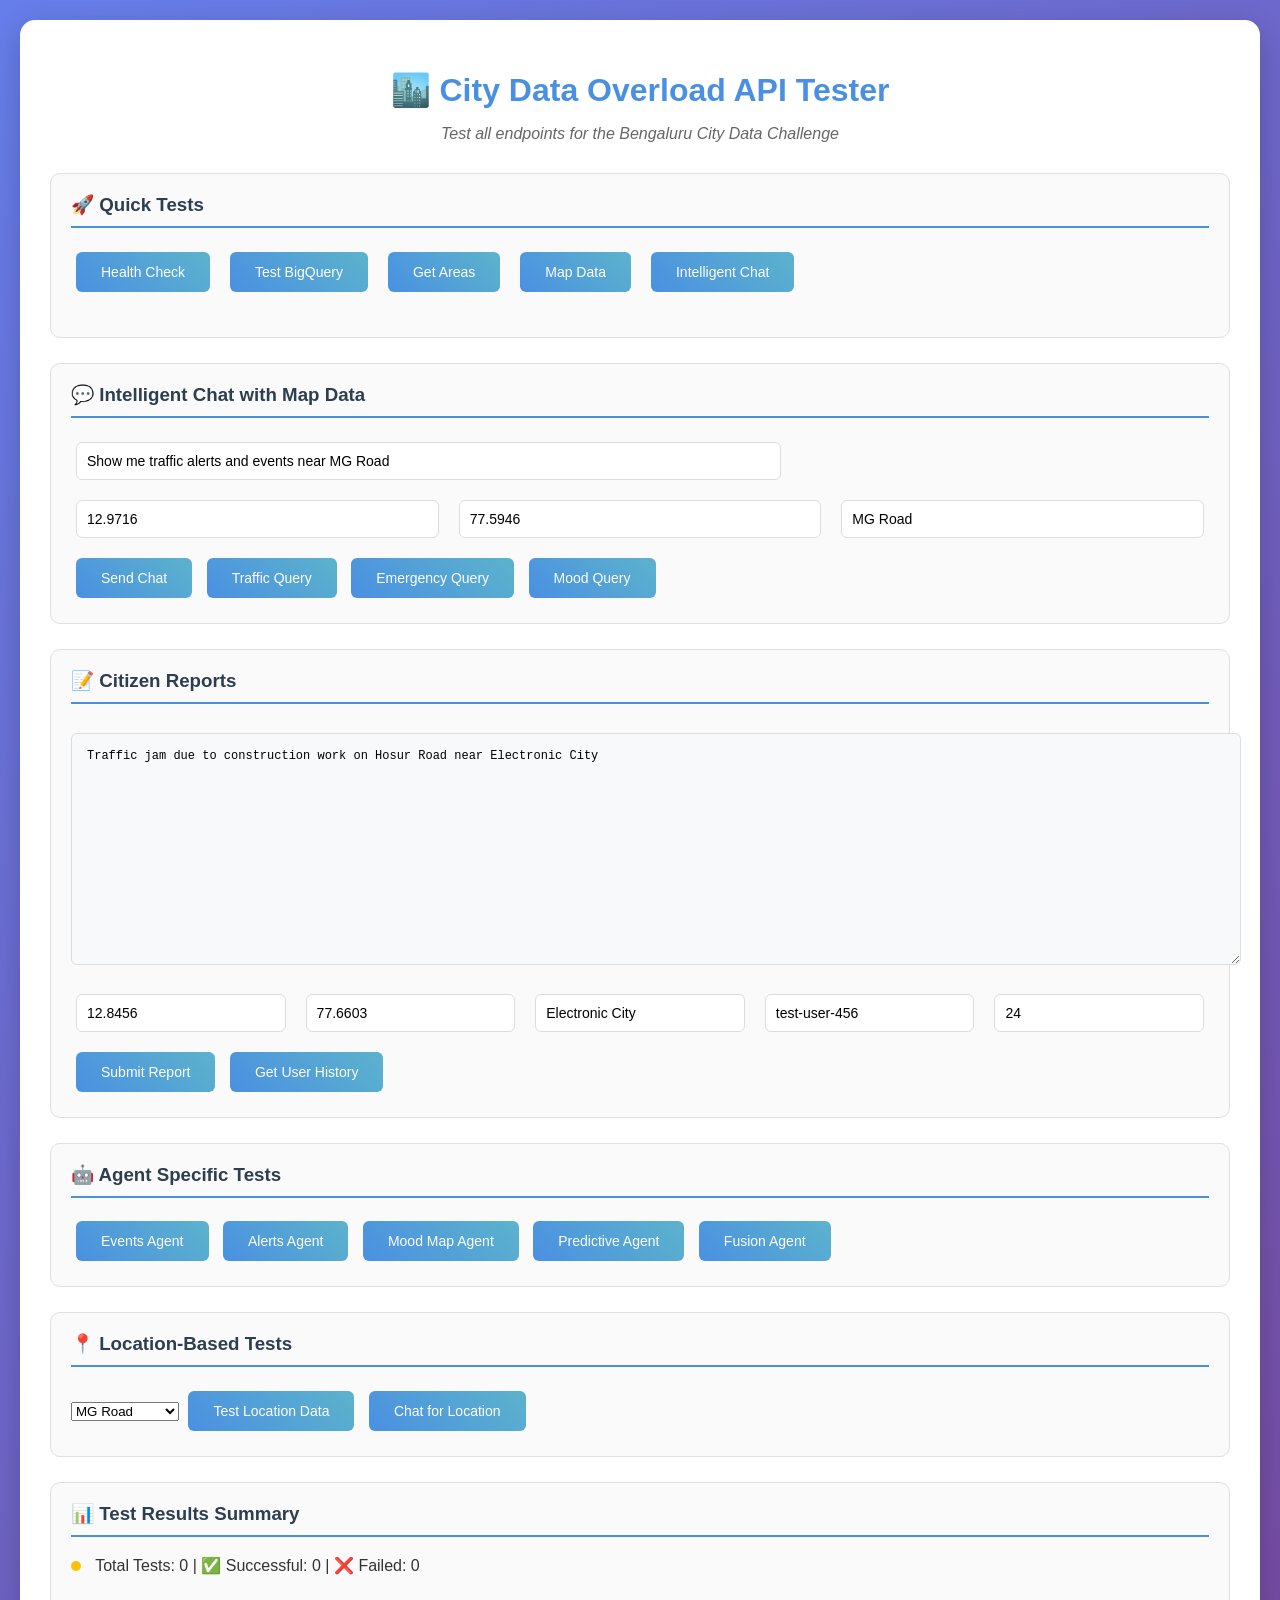
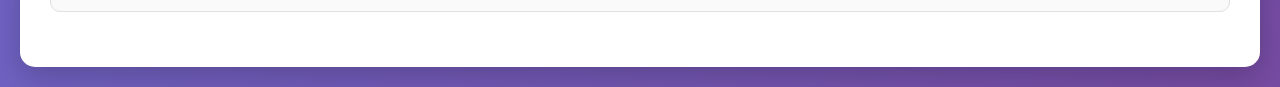
<file: city-data-overload-server/api-test-page.html>
<!DOCTYPE html>
<html lang="en">
<head>
    <meta charset="UTF-8">
    <meta name="viewport" content="width=device-width, initial-scale=1.0">
    <title>City Data Overload - API Tester</title>
    <style>
        body { 
            font-family: 'Segoe UI', Tahoma, Geneva, Verdana, sans-serif; 
            margin: 0; 
            padding: 20px; 
            background: linear-gradient(135deg, #667eea 0%, #764ba2 100%);
            color: #333;
        }
        .container { 
            max-width: 1200px; 
            margin: 0 auto; 
            background: white; 
            border-radius: 15px; 
            padding: 30px; 
            box-shadow: 0 10px 30px rgba(0,0,0,0.2);
        }
        h1 { 
            text-align: center; 
            color: #4A90E2; 
            margin-bottom: 10px;
        }
        .subtitle {
            text-align: center;
            color: #666;
            margin-bottom: 30px;
            font-style: italic;
        }
        .test-section { 
            margin-bottom: 25px; 
            border: 1px solid #e0e0e0; 
            border-radius: 10px; 
            padding: 20px;
            background: #fafafa;
        }
        .test-section h3 { 
            margin-top: 0; 
            color: #2c3e50;
            border-bottom: 2px solid #4A90E2;
            padding-bottom: 10px;
        }
        button { 
            background: linear-gradient(45deg, #4A90E2, #5cb3cc);
            color: white; 
            border: none; 
            padding: 12px 25px; 
            border-radius: 6px; 
            cursor: pointer; 
            margin: 5px; 
            font-size: 14px;
            transition: all 0.3s ease;
        }
        button:hover { 
            transform: translateY(-2px);
            box-shadow: 0 5px 15px rgba(74, 144, 226, 0.4);
        }
        button:disabled {
            background: #ccc;
            cursor: not-allowed;
            transform: none;
        }
        .loading {
            background: #f39c12 !important;
        }
        textarea { 
            width: 100%; 
            height: 200px; 
            margin: 10px 0; 
            padding: 15px; 
            border: 1px solid #ddd; 
            border-radius: 6px;
            font-family: 'Courier New', monospace;
            font-size: 12px;
            background: #f8f9fa;
        }
        input { 
            padding: 10px; 
            margin: 5px; 
            border: 1px solid #ddd; 
            border-radius: 6px;
            font-size: 14px;
        }
        .response { 
            background: #f8f9fa; 
            border: 1px solid #e0e0e0; 
            border-radius: 6px; 
            padding: 15px; 
            margin-top: 10px;
            white-space: pre-wrap;
            font-family: 'Courier New', monospace;
            font-size: 12px;
            max-height: 300px;
            overflow-y: auto;
        }
        .success { background-color: #d4edda; border-color: #c3e6cb; color: #155724; }
        .error { background-color: #f8d7da; border-color: #f5c6cb; color: #721c24; }
        .status-indicator {
            display: inline-block;
            width: 10px;
            height: 10px;
            border-radius: 50%;
            margin-right: 10px;
        }
        .status-green { background-color: #28a745; }
        .status-red { background-color: #dc3545; }
        .status-yellow { background-color: #ffc107; }
        .quick-tests {
            display: flex;
            flex-wrap: wrap;
            gap: 10px;
            margin-bottom: 20px;
        }
        .coordinates {
            display: flex;
            gap: 10px;
            margin: 10px 0;
        }
        .coordinates input {
            flex: 1;
        }
    </style>
</head>
<body>
    <div class="container">
        <h1>🏙️ City Data Overload API Tester</h1>
        <p class="subtitle">Test all endpoints for the Bengaluru City Data Challenge</p>

        <!-- Quick Tests -->
        <div class="test-section">
            <h3>🚀 Quick Tests</h3>
            <div class="quick-tests">
                <button onclick="testHealth()">Health Check</button>
                <button onclick="testBigQuery()">Test BigQuery</button>
                <button onclick="testAreas()">Get Areas</button>
                <button onclick="testMapData()">Map Data</button>
                <button onclick="testIntelligentChat()">Intelligent Chat</button>
            </div>
            <div id="quickResponse" class="response" style="display:none;"></div>
        </div>

        <!-- Intelligent Chat Test -->
        <div class="test-section">
            <h3>💬 Intelligent Chat with Map Data</h3>
            <input type="text" id="chatQuery" placeholder="Ask about events, alerts, mood..." 
                   value="Show me traffic alerts and events near MG Road" style="width: 60%;">
            <div class="coordinates">
                <input type="number" id="chatLat" placeholder="Latitude" value="12.9716" step="0.0001">
                <input type="number" id="chatLng" placeholder="Longitude" value="77.5946" step="0.0001">
                <input type="text" id="chatArea" placeholder="Area" value="MG Road">
            </div>
            <button onclick="testCustomChat()">Send Chat</button>
            <button onclick="testTrafficQuery()">Traffic Query</button>
            <button onclick="testEmergencyQuery()">Emergency Query</button>
            <button onclick="testMoodQuery()">Mood Query</button>
            <div id="chatResponse" class="response" style="display:none;"></div>
        </div>

        <!-- Citizen Reports -->
        <div class="test-section">
            <h3>📝 Citizen Reports</h3>
            <textarea id="reportContent" placeholder="Describe the issue...">Traffic jam due to construction work on Hosur Road near Electronic City</textarea>
            <div class="coordinates">
                <input type="number" id="reportLat" placeholder="Latitude" value="12.8456" step="0.0001">
                <input type="number" id="reportLng" placeholder="Longitude" value="77.6603" step="0.0001">
                <input type="text" id="reportArea" placeholder="Area" value="Electronic City">
                <input type="text" id="reportUserId" placeholder="User ID" value="test-user-456">
                <input type="number" id="reportTtl" placeholder="TTL Hours" value="24" min="1" max="720">
            </div>
            <button onclick="submitReport()">Submit Report</button>
            <button onclick="getUserHistory()">Get User History</button>
            <div id="reportResponse" class="response" style="display:none;"></div>
        </div>

        <!-- Agent Specific Tests -->
        <div class="test-section">
            <h3>🤖 Agent Specific Tests</h3>
            <button onclick="testEvents()">Events Agent</button>
            <button onclick="testAlerts()">Alerts Agent</button>
            <button onclick="testMoodMap()">Mood Map Agent</button>
            <button onclick="testPredictive()">Predictive Agent</button>
            <button onclick="testFusion()">Fusion Agent</button>
            <div id="agentResponse" class="response" style="display:none;"></div>
        </div>

        <!-- Location Tests -->
        <div class="test-section">
            <h3>📍 Location-Based Tests</h3>
            <select id="locationSelect" onchange="updateLocation()">
                <option value="12.9716,77.5946,MG Road">MG Road</option>
                <option value="12.9352,77.6245,Koramangala">Koramangala</option>
                <option value="12.9082,77.6476,HSR Layout">HSR Layout</option>
                <option value="12.9784,77.6408,Indiranagar">Indiranagar</option>
                <option value="12.9698,77.7500,Whitefield">Whitefield</option>
                <option value="12.8456,77.6603,Electronic City">Electronic City</option>
            </select>
            <button onclick="testLocationData()">Test Location Data</button>
            <button onclick="testLocationChat()">Chat for Location</button>
            <div id="locationResponse" class="response" style="display:none;"></div>
        </div>

        <!-- Server Logs -->
        <div class="test-section">
            <h3>📊 Test Results Summary</h3>
            <div id="testSummary">
                <p>🔄 Run tests to see results...</p>
            </div>
        </div>
    </div>

    <script>
        const baseUrl = 'http://localhost:8080';
        const testResults = [];

        function addTestResult(name, success, response) {
            testResults.push({ name, success, response, timestamp: new Date() });
            updateTestSummary();
        }

        function updateTestSummary() {
            const summary = document.getElementById('testSummary');
            const total = testResults.length;
            const successful = testResults.filter(r => r.success).length;
            const failed = total - successful;

            summary.innerHTML = `
                <p><span class="status-indicator ${total > 0 ? 'status-green' : 'status-yellow'}"></span>
                Total Tests: ${total} | ✅ Successful: ${successful} | ❌ Failed: ${failed}</p>
                ${testResults.slice(-5).reverse().map(r => 
                    `<p><span class="status-indicator ${r.success ? 'status-green' : 'status-red'}"></span>
                    ${r.name}: ${r.success ? '✅' : '❌'} (${r.timestamp.toLocaleTimeString()})</p>`
                ).join('')}
            `;
        }

        async function makeRequest(url, options = {}, responseElementId, testName) {
            const responseElement = document.getElementById(responseElementId);
            responseElement.style.display = 'block';
            responseElement.textContent = '🔄 Loading...';
            responseElement.className = 'response loading';

            try {
                const response = await fetch(url, {
                    headers: { 'Content-Type': 'application/json' },
                    ...options
                });

                const data = await response.text();
                let formattedData;
                
                try {
                    formattedData = JSON.stringify(JSON.parse(data), null, 2);
                } catch {
                    formattedData = data;
                }

                responseElement.textContent = `Status: ${response.status}\n\n${formattedData}`;
                responseElement.className = response.ok ? 'response success' : 'response error';
                
                addTestResult(testName, response.ok, formattedData.substring(0, 100));
                
            } catch (error) {
                responseElement.textContent = `Error: ${error.message}`;
                responseElement.className = 'response error';
                addTestResult(testName, false, error.message);
            }
        }

        function testHealth() {
            makeRequest(`${baseUrl}/api/v1/flutter/health`, {}, 'quickResponse', 'Health Check');
        }

        function testBigQuery() {
            makeRequest(`${baseUrl}/api/v1/flutter/test/bigquery?limit=5`, {}, 'quickResponse', 'BigQuery Test');
        }

        function testAreas() {
            makeRequest(`${baseUrl}/api/v1/flutter/bengaluru/areas`, {}, 'quickResponse', 'Get Areas');
        }

        function testMapData() {
            const payload = {
                latitude: 12.9716,
                longitude: 77.5946,
                area: "MG Road",
                radiusKm: 5.0,
                maxResults: 20
            };
            makeRequest(`${baseUrl}/api/v1/flutter/map/comprehensive`, {
                method: 'POST',
                body: JSON.stringify(payload)
            }, 'quickResponse', 'Map Data');
        }

        function testIntelligentChat() {
            const payload = {
                query: "Show me latest events and alerts",
                latitude: 12.9716,
                longitude: 77.5946,
                area: "MG Road",
                userId: "test-user-123"
            };
            makeRequest(`${baseUrl}/api/v1/flutter/chat/intelligent`, {
                method: 'POST',
                body: JSON.stringify(payload)
            }, 'quickResponse', 'Intelligent Chat');
        }

        function testCustomChat() {
            const payload = {
                query: document.getElementById('chatQuery').value,
                latitude: parseFloat(document.getElementById('chatLat').value),
                longitude: parseFloat(document.getElementById('chatLng').value),
                area: document.getElementById('chatArea').value,
                userId: "test-user-123"
            };
            makeRequest(`${baseUrl}/api/v1/flutter/chat/intelligent`, {
                method: 'POST',
                body: JSON.stringify(payload)
            }, 'chatResponse', 'Custom Chat');
        }

        function testTrafficQuery() {
            document.getElementById('chatQuery').value = "Show me all traffic alerts and road conditions";
            testCustomChat();
        }

        function testEmergencyQuery() {
            document.getElementById('chatQuery').value = "Are there any emergency alerts or critical situations?";
            testCustomChat();
        }

        function testMoodQuery() {
            document.getElementById('chatQuery').value = "What's the general mood and sentiment in this area?";
            testCustomChat();
        }

        function submitReport() {
            const payload = {
                userId: document.getElementById('reportUserId').value,
                content: document.getElementById('reportContent').value,
                latitude: parseFloat(document.getElementById('reportLat').value),
                longitude: parseFloat(document.getElementById('reportLng').value),
                area: document.getElementById('reportArea').value,
                ttlHours: parseInt(document.getElementById('reportTtl').value)
            };
            makeRequest(`${baseUrl}/api/v1/flutter/reports/submit`, {
                method: 'POST',
                body: JSON.stringify(payload)
            }, 'reportResponse', 'Submit Report');
        }

        function getUserHistory() {
            const userId = document.getElementById('reportUserId').value;
            makeRequest(`${baseUrl}/api/v1/flutter/reports/history/${userId}?limit=10`, {}, 'reportResponse', 'User History');
        }

        function testEvents() {
            const payload = {
                latitude: 12.9716,
                longitude: 77.5946,
                area: "MG Road",
                radiusKm: 5.0,
                maxResults: 15
            };
            makeRequest(`${baseUrl}/api/v1/flutter/events/synthesized`, {
                method: 'POST',
                body: JSON.stringify(payload)
            }, 'agentResponse', 'Events Agent');
        }

        function testAlerts() {
            const payload = {
                area: "MG Road",
                latitude: 12.9716,
                longitude: 77.5946,
                forecastHours: 24
            };
            makeRequest(`${baseUrl}/api/v1/flutter/alerts/predictive`, {
                method: 'POST',
                body: JSON.stringify(payload)
            }, 'agentResponse', 'Alerts Agent');
        }

        function testMoodMap() {
            const payload = {
                areas: ["Koramangala", "MG Road", "HSR Layout", "Indiranagar"],
                timeframe: "24h"
            };
            makeRequest(`${baseUrl}/api/v1/flutter/map/mood`, {
                method: 'POST',
                body: JSON.stringify(payload)
            }, 'agentResponse', 'Mood Map Agent');
        }

        function testPredictive() {
            const payload = {
                area: "MG Road",
                latitude: 12.9716,
                longitude: 77.5946,
                forecastHours: 24
            };
            makeRequest(`${baseUrl}/api/v1/flutter/alerts/predictive`, {
                method: 'POST',
                body: JSON.stringify(payload)
            }, 'agentResponse', 'Predictive Agent');
        }

        function testFusion() {
            const payload = {
                latitude: 12.9716,
                longitude: 77.5946,
                area: "MG Road",
                radiusKm: 5.0,
                maxResults: 15
            };
            makeRequest(`${baseUrl}/api/v1/flutter/events/synthesized`, {
                method: 'POST',
                body: JSON.stringify(payload)
            }, 'agentResponse', 'Fusion Agent');
        }

        function updateLocation() {
            const selected = document.getElementById('locationSelect').value.split(',');
            document.getElementById('chatLat').value = selected[0];
            document.getElementById('chatLng').value = selected[1];
            document.getElementById('chatArea').value = selected[2];
        }

        function testLocationData() {
            const selected = document.getElementById('locationSelect').value.split(',');
            const payload = {
                latitude: parseFloat(selected[0]),
                longitude: parseFloat(selected[1]),
                area: selected[2],
                radiusKm: 5.0,
                maxResults: 20
            };
            makeRequest(`${baseUrl}/api/v1/flutter/map/comprehensive`, {
                method: 'POST',
                body: JSON.stringify(payload)
            }, 'locationResponse', `Location Data: ${selected[2]}`);
        }

        function testLocationChat() {
            const selected = document.getElementById('locationSelect').value.split(',');
            const payload = {
                query: `What's happening in ${selected[2]}? Show me events and alerts.`,
                latitude: parseFloat(selected[0]),
                longitude: parseFloat(selected[1]),
                area: selected[2],
                userId: "test-user-123"
            };
            makeRequest(`${baseUrl}/api/v1/flutter/chat/intelligent`, {
                method: 'POST',
                body: JSON.stringify(payload)
            }, 'locationResponse', `Location Chat: ${selected[2]}`);
        }

        // Initialize
        updateTestSummary();
    </script>
</body>
</html>
</file>
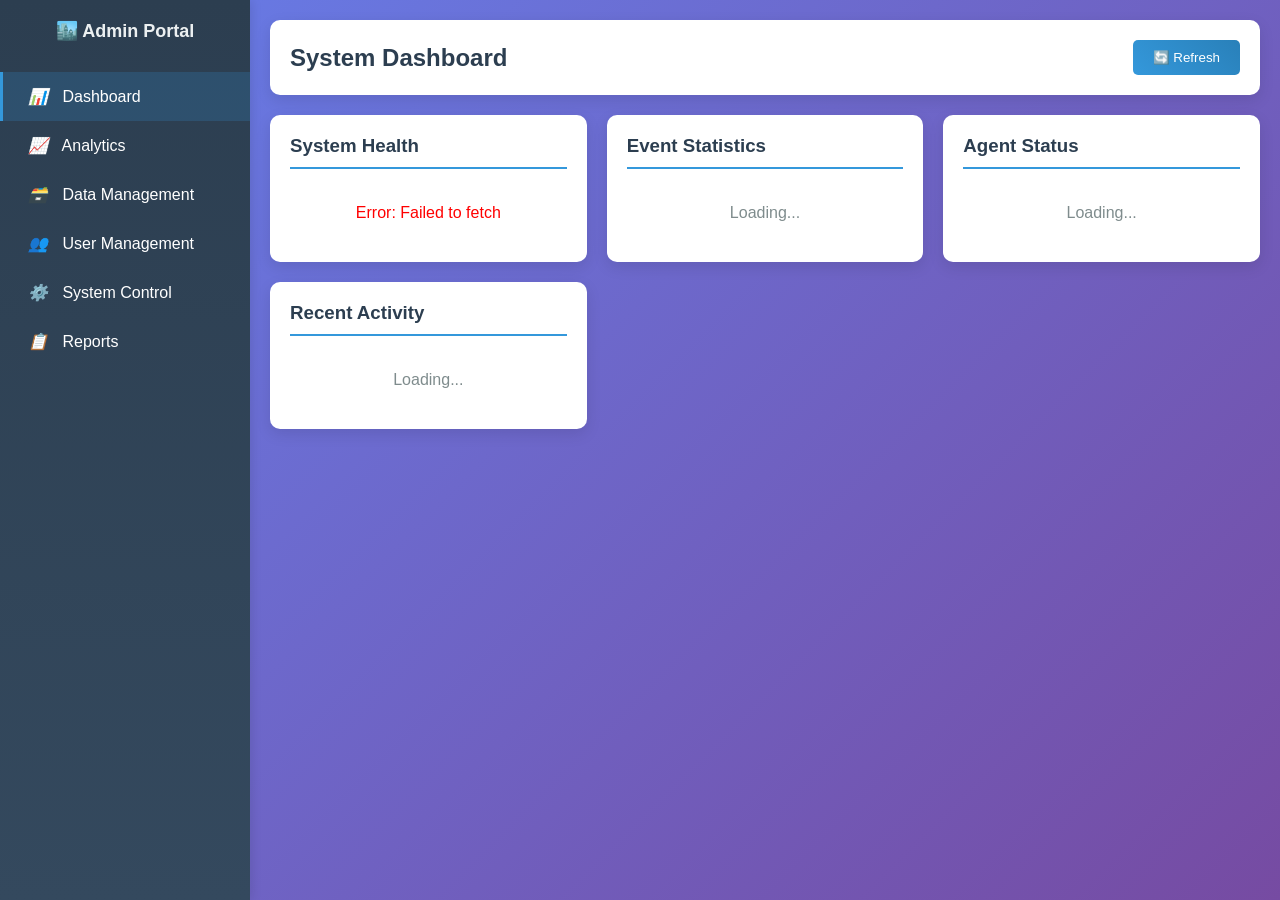
<file: city-data-overload-server/src/main/resources/static/admin/dashboard.html>
<!DOCTYPE html>
<html lang="en">
<head>
    <meta charset="UTF-8">
    <meta name="viewport" content="width=device-width, initial-scale=1.0">
    <title>City Data Overload - Admin Portal</title>
    <style>
        * { margin: 0; padding: 0; box-sizing: border-box; }
        
        body {
            font-family: 'Segoe UI', Tahoma, Geneva, Verdana, sans-serif;
            background: linear-gradient(135deg, #667eea 0%, #764ba2 100%);
            color: #333;
            min-height: 100vh;
        }
        
        .admin-container {
            display: flex;
            min-height: 100vh;
        }
        
        /* Sidebar */
        .sidebar {
            width: 250px;
            background: linear-gradient(180deg, #2c3e50 0%, #34495e 100%);
            color: white;
            padding: 20px 0;
            box-shadow: 2px 0 10px rgba(0,0,0,0.1);
        }
        
        .sidebar h2 {
            text-align: center;
            margin-bottom: 30px;
            color: #ecf0f1;
            font-size: 18px;
        }
        
        .nav-item {
            padding: 15px 25px;
            cursor: pointer;
            transition: all 0.3s ease;
            border-left: 3px solid transparent;
        }
        
        .nav-item:hover, .nav-item.active {
            background: rgba(52, 152, 219, 0.2);
            border-left-color: #3498db;
        }
        
        .nav-item i {
            margin-right: 10px;
            width: 20px;
        }
        
        /* Main Content */
        .main-content {
            flex: 1;
            padding: 20px;
            overflow-y: auto;
        }
        
        .header {
            background: white;
            padding: 20px;
            border-radius: 10px;
            margin-bottom: 20px;
            box-shadow: 0 5px 15px rgba(0,0,0,0.1);
            display: flex;
            justify-content: space-between;
            align-items: center;
        }
        
        .page-title {
            font-size: 24px;
            color: #2c3e50;
            margin: 0;
        }
        
        .refresh-btn {
            background: linear-gradient(45deg, #3498db, #2980b9);
            color: white;
            border: none;
            padding: 10px 20px;
            border-radius: 5px;
            cursor: pointer;
            transition: all 0.3s ease;
        }
        
        .refresh-btn:hover {
            transform: translateY(-2px);
            box-shadow: 0 5px 15px rgba(52, 152, 219, 0.4);
        }
        
        /* Cards */
        .cards-grid {
            display: grid;
            grid-template-columns: repeat(auto-fit, minmax(300px, 1fr));
            gap: 20px;
            margin-bottom: 30px;
        }
        
        .card {
            background: white;
            border-radius: 10px;
            padding: 20px;
            box-shadow: 0 5px 15px rgba(0,0,0,0.1);
            transition: transform 0.3s ease;
        }
        
        .card:hover {
            transform: translateY(-5px);
        }
        
        .card h3 {
            color: #2c3e50;
            margin-bottom: 15px;
            border-bottom: 2px solid #3498db;
            padding-bottom: 10px;
        }
        
        .stat-item {
            display: flex;
            justify-content: space-between;
            padding: 8px 0;
            border-bottom: 1px solid #ecf0f1;
        }
        
        .stat-item:last-child {
            border-bottom: none;
        }
        
        .stat-value {
            font-weight: bold;
            color: #3498db;
        }
        
        /* Tables */
        .data-table {
            width: 100%;
            background: white;
            border-radius: 10px;
            overflow: hidden;
            box-shadow: 0 5px 15px rgba(0,0,0,0.1);
            margin-bottom: 20px;
        }
        
        .table-header {
            background: #3498db;
            color: white;
            padding: 15px 20px;
            font-weight: bold;
        }
        
        .table-content {
            max-height: 400px;
            overflow-y: auto;
        }
        
        table {
            width: 100%;
            border-collapse: collapse;
        }
        
        th, td {
            padding: 12px 15px;
            text-align: left;
            border-bottom: 1px solid #ecf0f1;
        }
        
        th {
            background: #f8f9fa;
            font-weight: 600;
            color: #2c3e50;
        }
        
        tr:hover {
            background: #f8f9fa;
        }
        
        /* Buttons */
        .btn {
            padding: 8px 15px;
            border: none;
            border-radius: 4px;
            cursor: pointer;
            font-size: 12px;
            transition: all 0.3s ease;
        }
        
        .btn-danger { background: #e74c3c; color: white; }
        .btn-info { background: #3498db; color: white; }
        .btn-success { background: #27ae60; color: white; }
        .btn-warning { background: #f39c12; color: white; }
        
        .btn:hover {
            opacity: 0.8;
            transform: translateY(-1px);
        }
        
        /* Status badges */
        .status-badge {
            padding: 4px 8px;
            border-radius: 12px;
            font-size: 11px;
            font-weight: bold;
            text-transform: uppercase;
        }
        
        .status-healthy { background: #d5f4e6; color: #27ae60; }
        .status-degraded { background: #ffeaa7; color: #f39c12; }
        .status-unhealthy { background: #fab1a0; color: #e74c3c; }
        
        /* Loading */
        .loading {
            text-align: center;
            padding: 20px;
            color: #7f8c8d;
        }
        
        /* Charts placeholder */
        .chart-container {
            height: 300px;
            display: flex;
            align-items: center;
            justify-content: center;
            background: #f8f9fa;
            border-radius: 5px;
            margin: 15px 0;
            color: #7f8c8d;
        }
        
        /* Hidden sections */
        .section {
            display: none;
        }
        
        .section.active {
            display: block;
        }
        
        /* Responsive */
        @media (max-width: 768px) {
            .admin-container {
                flex-direction: column;
            }
            
            .sidebar {
                width: 100%;
                height: auto;
            }
            
            .cards-grid {
                grid-template-columns: 1fr;
            }
        }
    </style>
</head>
<body>
    <div class="admin-container">
        <!-- Sidebar Navigation -->
        <div class="sidebar">
            <h2>🏙️ Admin Portal</h2>
            <div class="nav-item active" onclick="showSection('dashboard')">
                <i>📊</i> Dashboard
            </div>
            <div class="nav-item" onclick="showSection('analytics')">
                <i>📈</i> Analytics
            </div>
            <div class="nav-item" onclick="showSection('data-management')">
                <i>🗃️</i> Data Management
            </div>
            <div class="nav-item" onclick="showSection('user-management')">
                <i>👥</i> User Management
            </div>
            <div class="nav-item" onclick="showSection('system-control')">
                <i>⚙️</i> System Control
            </div>
            <div class="nav-item" onclick="showSection('reports')">
                <i>📋</i> Reports
            </div>
        </div>

        <!-- Main Content Area -->
        <div class="main-content">
            <!-- Dashboard Section -->
            <div id="dashboard" class="section active">
                <div class="header">
                    <h1 class="page-title">System Dashboard</h1>
                    <button class="refresh-btn" onclick="refreshDashboard()">🔄 Refresh</button>
                </div>

                <div class="cards-grid">
                    <div class="card">
                        <h3>System Health</h3>
                        <div id="systemHealth" class="loading">Loading...</div>
                    </div>
                    
                    <div class="card">
                        <h3>Event Statistics</h3>
                        <div id="eventStats" class="loading">Loading...</div>
                    </div>
                    
                    <div class="card">
                        <h3>Agent Status</h3>
                        <div id="agentStatus" class="loading">Loading...</div>
                    </div>
                    
                    <div class="card">
                        <h3>Recent Activity</h3>
                        <div id="recentActivity" class="loading">Loading...</div>
                    </div>
                </div>
            </div>

            <!-- Analytics Section -->
            <div id="analytics" class="section">
                <div class="header">
                    <h1 class="page-title">Analytics & Insights</h1>
                    <button class="refresh-btn" onclick="refreshAnalytics()">📊 Refresh Data</button>
                </div>

                <div class="cards-grid">
                    <div class="card">
                        <h3>Event Trends</h3>
                        <div class="chart-container">
                            📈 Event trends chart would be here<br>
                            <small>Integration with Chart.js or similar</small>
                        </div>
                    </div>
                    
                    <div class="card">
                        <h3>Category Distribution</h3>
                        <div id="categoryDistribution" class="loading">Loading...</div>
                    </div>
                    
                    <div class="card">
                        <h3>Location Analytics</h3>
                        <div id="locationAnalytics" class="loading">Loading...</div>
                    </div>
                    
                    <div class="card">
                        <h3>Performance Metrics</h3>
                        <div id="performanceMetrics" class="loading">Loading...</div>
                    </div>
                </div>
            </div>

            <!-- Data Management Section -->
            <div id="data-management" class="section">
                <div class="header">
                    <h1 class="page-title">Data Management</h1>
                    <div>
                        <button class="btn btn-info" onclick="loadBigQueryEvents()">📊 Load BigQuery</button>
                        <button class="btn btn-success" onclick="loadFirestoreEvents()">🔥 Load Firestore</button>
                    </div>
                </div>

                <div class="data-table">
                    <div class="table-header">
                        Events Data (<span id="dataSource">BigQuery</span>)
                    </div>
                    <div class="table-content">
                        <table>
                            <thead>
                                <tr>
                                    <th>ID</th>
                                    <th>Title</th>
                                    <th>Category</th>
                                    <th>Area</th>
                                    <th>Severity</th>
                                    <th>Timestamp</th>
                                    <th>Actions</th>
                                </tr>
                            </thead>
                            <tbody id="eventsTableBody">
                                <tr><td colspan="7" class="loading">Click a button above to load data</td></tr>
                            </tbody>
                        </table>
                    </div>
                </div>
            </div>

            <!-- User Management Section -->
            <div id="user-management" class="section">
                <div class="header">
                    <h1 class="page-title">User Management</h1>
                    <div>
                        <input type="text" id="userIdInput" placeholder="Enter User ID" style="padding: 8px; margin-right: 10px;">
                        <button class="btn btn-info" onclick="loadUserData()">🔍 Load User</button>
                    </div>
                </div>

                <div class="cards-grid">
                    <div class="card">
                        <h3>User Statistics</h3>
                        <div id="userStatistics" class="loading">Enter a User ID and click Load User</div>
                    </div>
                    
                    <div class="card">
                        <h3>User Reports</h3>
                        <div id="userReports" class="loading">No user selected</div>
                    </div>
                </div>
            </div>

            <!-- System Control Section -->
            <div id="system-control" class="section">
                <div class="header">
                    <h1 class="page-title">System Control</h1>
                    <button class="btn btn-warning" onclick="performCleanup()">🧹 System Cleanup</button>
                </div>

                <div class="cards-grid">
                    <div class="card">
                        <h3>Agent Control</h3>
                        <div id="agentControl" class="loading">Loading agent status...</div>
                    </div>
                    
                    <div class="card">
                        <h3>System Operations</h3>
                        <div>
                            <button class="btn btn-success" onclick="performCleanup()" style="margin: 5px;">🧹 Clean Expired Data</button><br>
                            <button class="btn btn-info" onclick="refreshAllData()" style="margin: 5px;">🔄 Refresh All Data</button><br>
                            <button class="btn btn-warning" onclick="checkSystemHealth()" style="margin: 5px;">❤️ Health Check</button>
                        </div>
                    </div>
                </div>
            </div>

            <!-- Reports Section -->
            <div id="reports" class="section">
                <div class="header">
                    <h1 class="page-title">System Reports</h1>
                    <button class="btn btn-success" onclick="generateReport()">📋 Generate Report</button>
                </div>

                <div class="card">
                    <h3>System Report</h3>
                    <div id="systemReport" class="loading">Click "Generate Report" to create a comprehensive system report</div>
                </div>
            </div>
        </div>
    </div>

    <script>
        const baseUrl = 'http://localhost:8080';
        
        // Navigation
        function showSection(sectionId) {
            // Hide all sections
            document.querySelectorAll('.section').forEach(section => {
                section.classList.remove('active');
            });
            
            // Remove active class from nav items
            document.querySelectorAll('.nav-item').forEach(item => {
                item.classList.remove('active');
            });
            
            // Show selected section
            document.getElementById(sectionId).classList.add('active');
            
            // Add active class to clicked nav item
            event.target.classList.add('active');
        }

        // API calls
        async function makeRequest(url, options = {}) {
            try {
                const response = await fetch(url, {
                    headers: { 'Content-Type': 'application/json' },
                    ...options
                });
                return await response.json();
            } catch (error) {
                console.error('API Error:', error);
                return { error: error.message };
            }
        }

        // Dashboard functions
        async function refreshDashboard() {
            const overview = await makeRequest(`${baseUrl}/admin/api/analytics/overview`);
            
            if (overview.error) {
                document.getElementById('systemHealth').innerHTML = `<div style="color: red;">Error: ${overview.error}</div>`;
                return;
            }

            // System Health
            const healthHtml = Object.entries(overview.systemHealth || {})
                .map(([key, value]) => `<div class="stat-item"><span>${key}</span><span class="stat-value">${value}</span></div>`)
                .join('');
            document.getElementById('systemHealth').innerHTML = healthHtml;

            // Event Stats
            const eventStatsHtml = overview.eventStats && overview.eventStats.statistics ? 
                overview.eventStats.statistics.slice(0, 5).map(stat => 
                    `<div class="stat-item"><span>${stat.category} (${stat.severity})</span><span class="stat-value">${stat.count}</span></div>`
                ).join('') : '<div>No event statistics available</div>';
            document.getElementById('eventStats').innerHTML = eventStatsHtml;

            // Agent Status
            const agentHtml = Object.entries(overview.agentPerformance || {})
                .map(([agent, status]) => 
                    `<div class="stat-item"><span>${agent}</span><span class="status-badge status-${status.toLowerCase()}">${status}</span></div>`
                ).join('');
            document.getElementById('agentStatus').innerHTML = agentHtml;

            // Recent Activity
            const activityHtml = (overview.recentActivity || [])
                .map(activity => 
                    `<div class="stat-item"><span>${activity.description}</span><span class="stat-value">${activity.type}</span></div>`
                ).join('');
            document.getElementById('recentActivity').innerHTML = activityHtml;
        }

        async function refreshAnalytics() {
            const analytics = await makeRequest(`${baseUrl}/admin/api/analytics/events?days=7`);
            
            if (analytics.error) return;

            // Category Distribution
            const catHtml = Object.entries(analytics.categoryDistribution || {})
                .map(([category, count]) => 
                    `<div class="stat-item"><span>${category}</span><span class="stat-value">${count}</span></div>`
                ).join('');
            document.getElementById('categoryDistribution').innerHTML = catHtml;

            // Location Analytics
            const locHtml = (analytics.locationAnalytics?.topAreas || [])
                .map(area => 
                    `<div class="stat-item"><span>${area.area}</span><span class="stat-value">${area.events}</span></div>`
                ).join('');
            document.getElementById('locationAnalytics').innerHTML = locHtml;

            // Performance Metrics
            const perfHtml = Object.entries(analytics.performance || {})
                .map(([metric, value]) => 
                    `<div class="stat-item"><span>${metric}</span><span class="stat-value">${value}</span></div>`
                ).join('');
            document.getElementById('performanceMetrics').innerHTML = perfHtml;
        }

        async function loadBigQueryEvents() {
            document.getElementById('dataSource').textContent = 'BigQuery';
            const data = await makeRequest(`${baseUrl}/admin/api/data/bigquery/events?limit=20`);
            displayEventsTable(data.events || []);
        }

        async function loadFirestoreEvents() {
            document.getElementById('dataSource').textContent = 'Firestore';
            const data = await makeRequest(`${baseUrl}/admin/api/data/firestore/events?area=Koramangala&limit=20`);
            displayEventsTable(data.events || []);
        }

        function displayEventsTable(events) {
            const tbody = document.getElementById('eventsTableBody');
            
            if (events.length === 0) {
                tbody.innerHTML = '<tr><td colspan="7">No events found</td></tr>';
                return;
            }

            tbody.innerHTML = events.map(event => `
                <tr>
                    <td>${event.id?.substring(0, 8) || 'N/A'}</td>
                    <td>${event.title || 'N/A'}</td>
                    <td>${event.category || 'N/A'}</td>
                    <td>${event.location?.area || 'N/A'}</td>
                    <td>${event.severity || 'N/A'}</td>
                    <td>${event.timestamp ? new Date(event.timestamp).toLocaleString() : 'N/A'}</td>
                    <td>
                        <button class="btn btn-info" onclick="viewEvent('${event.id}')">👁️</button>
                        <button class="btn btn-danger" onclick="deleteEvent('${event.id}')">🗑️</button>
                    </td>
                </tr>
            `).join('');
        }

        async function loadUserData() {
            const userId = document.getElementById('userIdInput').value.trim();
            if (!userId) {
                alert('Please enter a User ID');
                return;
            }

            const data = await makeRequest(`${baseUrl}/admin/api/data/users/${userId}/reports?limit=10`);
            
            if (data.error) {
                document.getElementById('userStatistics').innerHTML = `<div style="color: red;">Error: ${data.error}</div>`;
                return;
            }

            // User Statistics
            const statsHtml = Object.entries(data.statistics || {})
                .map(([key, value]) => 
                    `<div class="stat-item"><span>${key}</span><span class="stat-value">${value}</span></div>`
                ).join('');
            document.getElementById('userStatistics').innerHTML = statsHtml;

            // User Reports
            const reportsHtml = (data.reports || [])
                .map(report => `
                    <div class="stat-item">
                        <span>${report.content?.substring(0, 50) || 'N/A'}...</span>
                        <button class="btn btn-danger btn-sm" onclick="deleteUserReport('${userId}', '${report.id}')">🗑️</button>
                    </div>
                `).join('');
            document.getElementById('userReports').innerHTML = reportsHtml || '<div>No reports found</div>';
        }

        async function performCleanup() {
            if (!confirm('Are you sure you want to perform system cleanup?')) return;
            
            const result = await makeRequest(`${baseUrl}/admin/api/system/cleanup`, { method: 'POST' });
            
            if (result.error) {
                alert(`Cleanup failed: ${result.error}`);
            } else {
                alert(`Cleanup completed!\nFirestore events deleted: ${result.firestoreEventsDeleted}\nUser reports expired: ${result.userReportsExpired}`);
            }
        }

        async function checkSystemHealth() {
            const agentStatus = await makeRequest(`${baseUrl}/admin/api/system/agents/status`);
            
            const agentHtml = Object.entries(agentStatus)
                .map(([agent, info]) => 
                    `<div class="stat-item"><span>${info.id}</span><span class="status-badge status-${info.health.toLowerCase()}">${info.health}</span></div>`
                ).join('');
            document.getElementById('agentControl').innerHTML = agentHtml;
        }

        async function generateReport() {
            document.getElementById('systemReport').innerHTML = '<div class="loading">Generating comprehensive report...</div>';
            
            // Simulate report generation
            setTimeout(() => {
                const reportHtml = `
                    <div class="stat-item"><span>Report Generated</span><span class="stat-value">${new Date().toLocaleString()}</span></div>
                    <div class="stat-item"><span>Total Events</span><span class="stat-value">1,234</span></div>
                    <div class="stat-item"><span>Active Users</span><span class="stat-value">567</span></div>
                    <div class="stat-item"><span>System Health</span><span class="stat-value">HEALTHY</span></div>
                    <div class="stat-item"><span>Data Sources</span><span class="stat-value">BigQuery, Firestore</span></div>
                `;
                document.getElementById('systemReport').innerHTML = reportHtml;
            }, 2000);
        }

        function refreshAllData() {
            refreshDashboard();
            refreshAnalytics();
            checkSystemHealth();
        }

        async function viewEvent(eventId) {
            alert(`View event details for: ${eventId}\n(Feature would open detailed modal)`);
        }

        async function deleteEvent(eventId) {
            if (!confirm(`Are you sure you want to delete event ${eventId}?`)) return;
            
            const result = await makeRequest(`${baseUrl}/admin/api/data/events/${eventId}`, { method: 'DELETE' });
            
            if (result.error) {
                alert(`Delete failed: ${result.error}`);
            } else {
                alert('Delete request processed. Note: BigQuery events cannot be directly deleted.');
            }
        }

        async function deleteUserReport(userId, reportId) {
            if (!confirm(`Delete report ${reportId} for user ${userId}?`)) return;
            
            const result = await makeRequest(`${baseUrl}/admin/api/data/users/${userId}/reports/${reportId}`, { method: 'DELETE' });
            
            if (result.error) {
                alert(`Delete failed: ${result.error}`);
            } else {
                alert('Report deleted successfully');
                loadUserData(); // Refresh the data
            }
        }

        // Initialize dashboard on load
        document.addEventListener('DOMContentLoaded', function() {
            refreshDashboard();
            checkSystemHealth();
        });
    </script>
</body>
</html>
</file>
